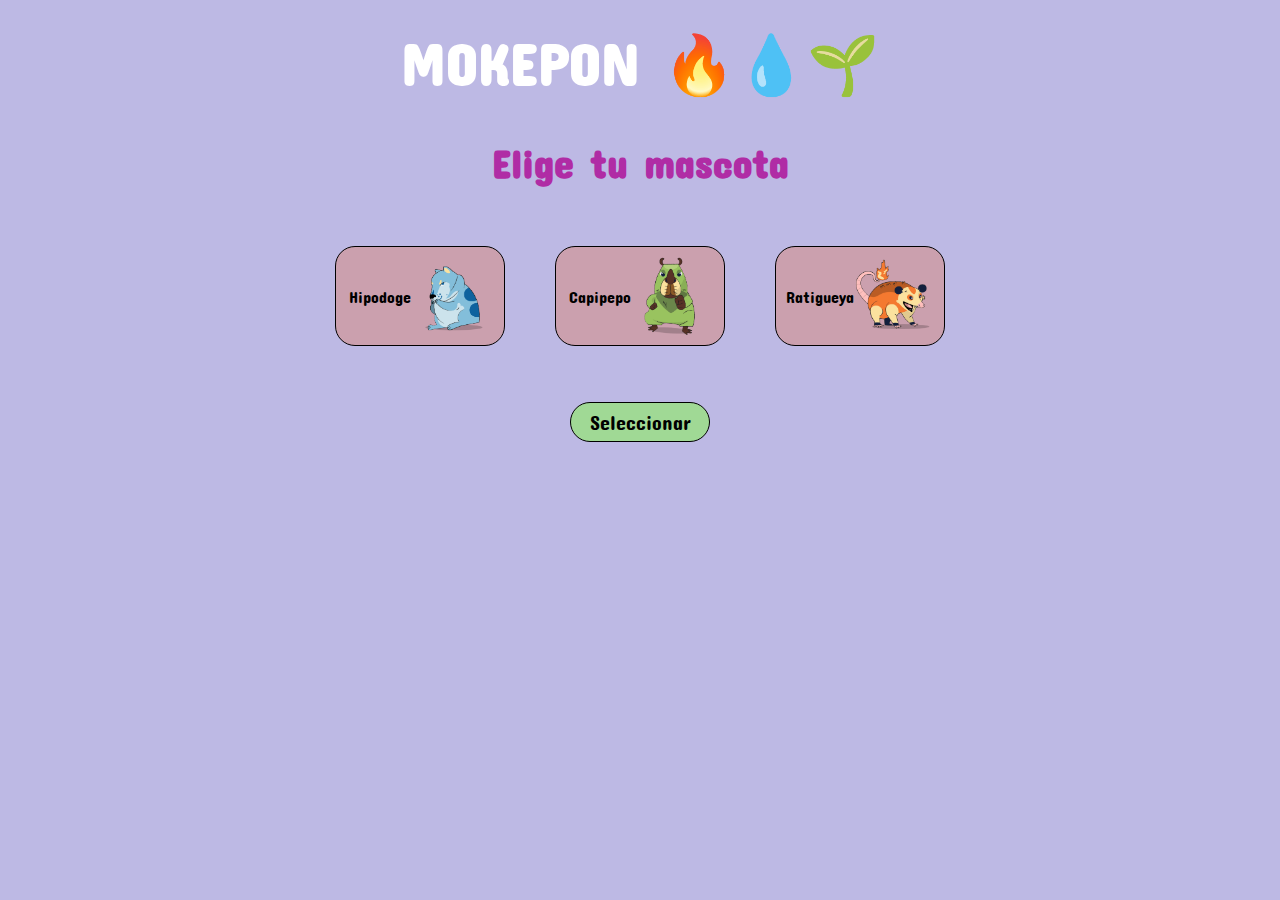
<file: mokepon/index.html>
<!DOCTYPE html>
<html lang="en">
<head>
    <meta charset="UTF-8">
    <meta http-equiv="X-UA-Compatible" content="IE=edge">
    <meta name="viewport" content="width=device-width, initial-scale=1.0">
    <title>MOKEPON!</title>
    <!-- Se puede meter el script al inicio, pero luego en js habrá que meter window.addEventListener("load", funcion) -->
    <link rel="stylesheet" href="styles.css">

    
</head>
<body>
    
    <!-- Sección para selección mascota -->
    <section id = "seleccionar_mascota">
        <h1 class="titulo">MOKEPON 🔥💧🌱</h1>
        <h2 class="subtitulo">Elige tu mascota</h2>
        <div id ="contenedorTarjetas" class="tarjetas">
            <!-- El codigo se esta seccion se crear en JS -> templates literarios con ``-> en la función iniciarJuego()-->
        </div>
        <p><button id = "boton_mascota">Seleccionar</button></p>         
    </section>


    <section id = "seleccionar_ataque">
        <h1 class="titulo">MOKEPON 🔥💧🌱</h1>
        <h2 class="subtitulo">Elige tu ataque: </h2>
        <div id="contenedorAtaques" class="botones_ataque">
            <!-- Los botones de ataque se generan en JS con `` -> función: mostrarAtaques(ataques) -->
        </div>

        <div>
            <section><span id="resultadoJuego"></span> </section>
            <section id="seccionReiniciar">
                <button id="reiniciar">REINICIAR</button>
            </section>
        </div>

        <div class="ataques">
            <section id="resumenJugadores">
                <div class="resumen" id="resumen-jugador">
                    <p id="vidas_jugador" style="color: whitesmoke;"></p>
                    <p id="mascota_jugador"></p>
                </div>
                <div></div>
                <div class="resumen">
                    <p id="vidas_enemigo" style="color: whitesmoke;"></p>
                    <p id="mascota_enemigo"></p>
                    <p id="ataquesEnemigo"></p>
                </div>
            </section>
            <section id="resumenAtaques">
                <div id="ataque_jugador" class="resumen" ></div>
                <div id= "resultadoRonda" class="resumen" ></div>
                <div id="ataque_enemigo" class="resumen" ></div>
            </section>
        </div>
    </section>
    
    <script src ="mokepon.js"></script>

</body>
</html>
</file>
<file: mokepon/styles.css>
@import url('https://fonts.googleapis.com/css2?family=Concert+One&family=Poppins:wght@300&display=swap');


body {
    font-family: 'Concert One', cursive;
    background-color: #bdb9e4;
}

h1 {
    color: white;
    display: flex;
    justify-content: center;
}

.titulo {
    color: white;
    font-size: 58px;
    margin: 20px 0 20px 0;
}

#seleccionar_mascota {
    display: flex;
    flex-direction: column;
    justify-content: center;
    align-items: center;
}


.tarjetas,
.botones_ataque {
    display: flex;
    flex-wrap: wrap;
    justify-content: center;
    gap: 10px;
    margin: 20px 0px 10px 0px;
}

.tarjeta-de-mokepon {
    width: 170px;
    height: 100px;
    background: #CBA0AE;
    padding: 10px;
    box-sizing: border-box;
    margin: 20px;
    border: 1px solid black;
    border-radius: 20px;
    display: flex;
    justify-content: center;
    align-items: center;
    align-content: center;
    transition: transform 0.3s ease;
}

.tarjeta-de-mokepon img {
    width: 80px;
}

.tarjeta-de-mokepon:hover {
    transform: scale(1.1);
    /* Escalo la tarjeta al 110% cuando se pasa el ratón por encima */
}

.subtitulo {
    color: #b02ca5;
    display: flex;
    flex-direction: column;
    justify-content: center;
    align-items: center;
    font-size: 40px;
    margin: 20px 0 20px 0;
}

#seleccionar_ataque {
    display: flex;
    flex-direction: column;
    justify-content: center;
    align-items: center;
}


.boton_ataque {
    background-color: aquamarine;
    width: 150px;
    height: 80px;
    font-size: 20px;
    border-radius: 20px;
    border: 1px solid black;
    font-family: 'Concert One', cursive;
}

#ataque_jugador,
#ataque_enemigo,
#resultadoRonda {
    flex-direction: column-reverse;
    align-items: center;
}

#resultadoJuego,
#seccionReiniciar {
    display: flex;
    justify-content: center;
    margin-block-end: 20px;
    font-size: 25px;
    height: 50px;
    /* Alto fijo en píxeles */
    align-items: flex-end;
}

#resumenJugadores {
    display: grid;
    width: 60vw;
    grid-template-columns: 40% 10% 50%;
    justify-content: space-between;
}

#resumenJugadores div {
    font-size: 24px;
    margin: 0;
}

#resumenAtaques {
    display: grid;
    grid-template-columns: 40% 10% 40%;
    justify-content: space-evenly;
    margin: 0;
    font-size: 18px;
}

.resumen {
    display: flex;
    justify-content: space-around;
    margin: 0;
}

#resumen-jugador {
    display: flex;
    justify-content: space-evenly;
}

#reiniciar {
    display: flex;
    align-items: center;
    justify-content: center;
    width: 160px;
    height: 36px;
    border-radius: 20px;
    border: 1px solid black;
    font-family: 'Concert One', cursive;
    background-color: #EBC7E8;
    font-size: 17px;
    margin: 10px;
}

#boton_mascota {
    display: flex;
    align-items: center;
    justify-content: center;
    width: 140px;
    height: 40px;
    border-radius: 20px;
    border: 1px solid black;
    font-family: 'Concert One', cursive;
    background-color: #A0D995;
    font-size: 20px;
    margin: 10px;
}

#boton_mascota:hover,
#boton_mascota:focus {
    background-color: #62ce4c;
}

.ataques {
    display: flex;
    width: 60%;
    flex-direction: column;
}

.resumen {
    font-size: 18px;
    line-height: 10px;
}


/* Esto es para Responsive Design */
@media (max-width: 510px) {
    .titulo {
        font-size: 38px;
    }

    .subtitulo {
        font-size: 28px;
    }
}

@media (max-width: 445px) {
    .tarjeta-de-mokepon {
        margin-top: 0;
    }
}

@media (max-width: 1000px) {
    #resumenJugadores {
        width: 60vw;
        grid-template-columns: 40% 10% 50%;
    }
}

@media (max-width: 840px) {
    #resumenJugadores {
        width: 60vw;
        grid-template-columns: 30% 10% 55%;
    }
}

@media (max-width: 770px) {
    #resumenJugadores {
        width: 100%;
        grid-template-columns: 30% 20% 50%;
    }

    .ataques {
        width: 100%;
    }
}

@media (max-width: 515px) {
    #resumenJugadores {
        width: 100%;
        grid-template-columns: 30% 20% 50%;
    }

    #resumenJugadores div {
        font-size: 19px;
    }

    #resultadoJuego,
    #seccionReiniciar {
        font-size: 21px;
    }
}


/*Esto sirve para ocultar los input de selección */
input {
    display: none;
}

/* Esto sirve para marcar de diferente color cuando el input está checkeado */
input:checked+label {
    background-color: aquamarine;
}
</file>
